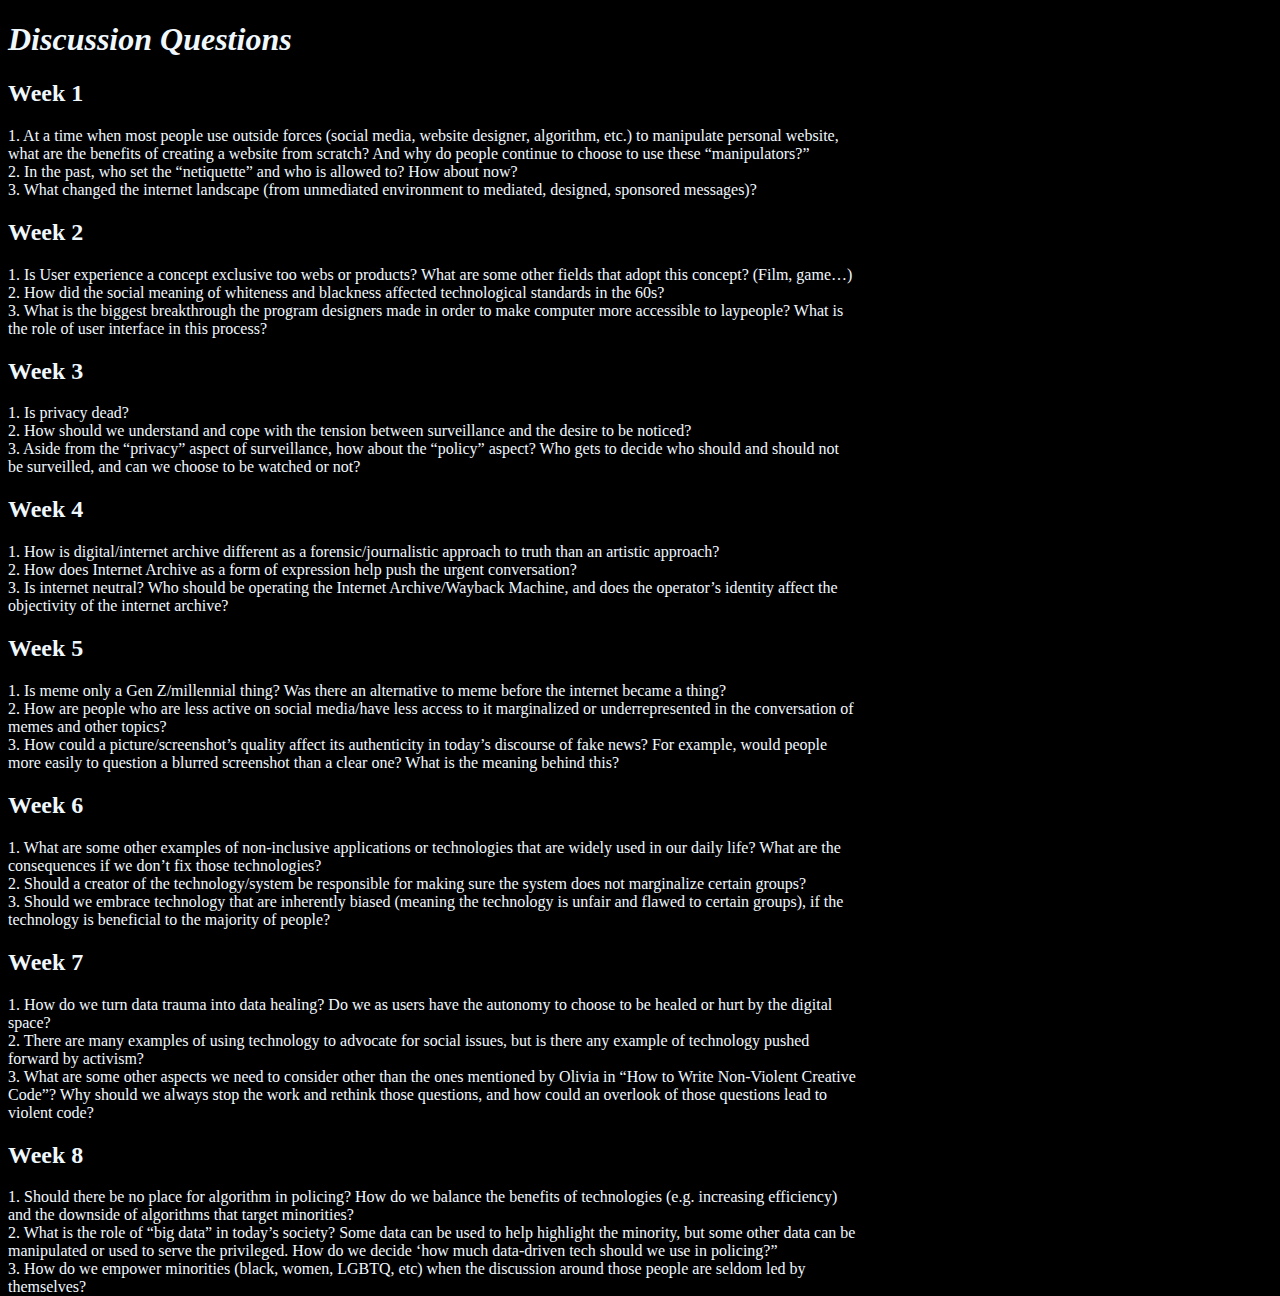
<file: discussion.html>
<!DOCTYPE html>
<html>

<head>
    <title>Reading</title>
    <meta charset="utf-8" />
    <link rel="stylesheet" href="discussion.css" type="text/css"/>
</head>

<body>
  <div>
    <h1 class="big">Discussion Questions</h1>
    
  </div>

    

  <div class="main">
      <h2>Week 1</h2>
      1. At a time when most people use outside forces (social media, website designer, algorithm, etc.) to manipulate personal website, what are the benefits of creating a website from scratch? And why do people continue to choose to use these “manipulators?”<br>
2. In the past, who set the “netiquette” and who is allowed to? How about now?<br>
3. What changed the internet landscape (from unmediated environment to mediated, designed, sponsored messages)?

      <h2>Week 2</h2>
      
      1. Is User experience a concept exclusive too webs or products? What are some other fields that adopt this concept? (Film, game…)<br>
2. How did the social meaning of whiteness and blackness affected technological standards in the 60s?<br>
3. What is the biggest breakthrough the program designers made in order to make computer more accessible to laypeople? What is the role of user interface in this process?

      <h2>Week 3</h2>
      1. Is privacy dead? <br>
2. How should we understand and cope with the tension between surveillance and the desire to be noticed?<br>
3. Aside from the “privacy” aspect of surveillance, how about the “policy” aspect? Who gets to decide who should and should not be surveilled, and can we choose to be watched or not?
      
       <h2>Week 4</h2>
      1. How is digital/internet archive different as a forensic/journalistic approach to truth than an artistic approach? <br>
2. How does Internet Archive as a form of expression help push the urgent conversation?<br>
3. Is internet neutral? Who should be operating the Internet Archive/Wayback Machine, and does the operator’s identity affect the objectivity of the internet archive?

       <h2>Week 5</h2>
      1. Is meme only a Gen Z/millennial thing? Was there an alternative to meme before the internet became a thing?<br>
2. How are people who are less active on social media/have less access to it marginalized or underrepresented in the conversation of memes and other topics?<br>
3. How could a picture/screenshot’s quality affect its authenticity in today’s discourse of fake news? For example, would people more easily to question a blurred screenshot than a clear one? What is the meaning behind this?
      
      <h2>Week 6</h2>
     1. What are some other examples of non-inclusive applications or technologies that are widely used in our daily life? What are the consequences if we don’t fix those technologies?<br>
2. Should a creator of the technology/system be responsible for making sure the system does not marginalize certain groups?<br>
3. Should we embrace technology that are inherently biased (meaning the technology is unfair and flawed to certain groups), if the technology is beneficial to the majority of people?
      
      <h2>Week 7</h2>
    1. How do we turn data trauma into data healing? Do we as users have the autonomy to choose to be healed or hurt by the digital space? <br>
2. There are many examples of using technology to advocate for social issues, but is there any example of technology pushed forward by activism?<br>
3. What are some other aspects we need to consider other than the ones mentioned by Olivia in “How to Write Non-Violent Creative Code”? Why should we always stop the work and rethink those questions, and how could an overlook of those questions lead to violent code?
      
      
      <h2>Week 8</h2>
      1. Should there be no place for algorithm in policing? How do we balance the benefits of technologies (e.g. increasing efficiency) and the downside of algorithms that target minorities?<br>
2. What is the role of “big data” in today’s society? Some data can be used to help highlight the minority, but some other data can be manipulated or used to serve the privileged. How do we decide ‘how much data-driven tech should we use in policing?”<br>
3. How do we empower minorities (black, women, LGBTQ, etc) when the discussion around those people are seldom led by themselves?
      
      
  </div>
</body>
</html>
</file>
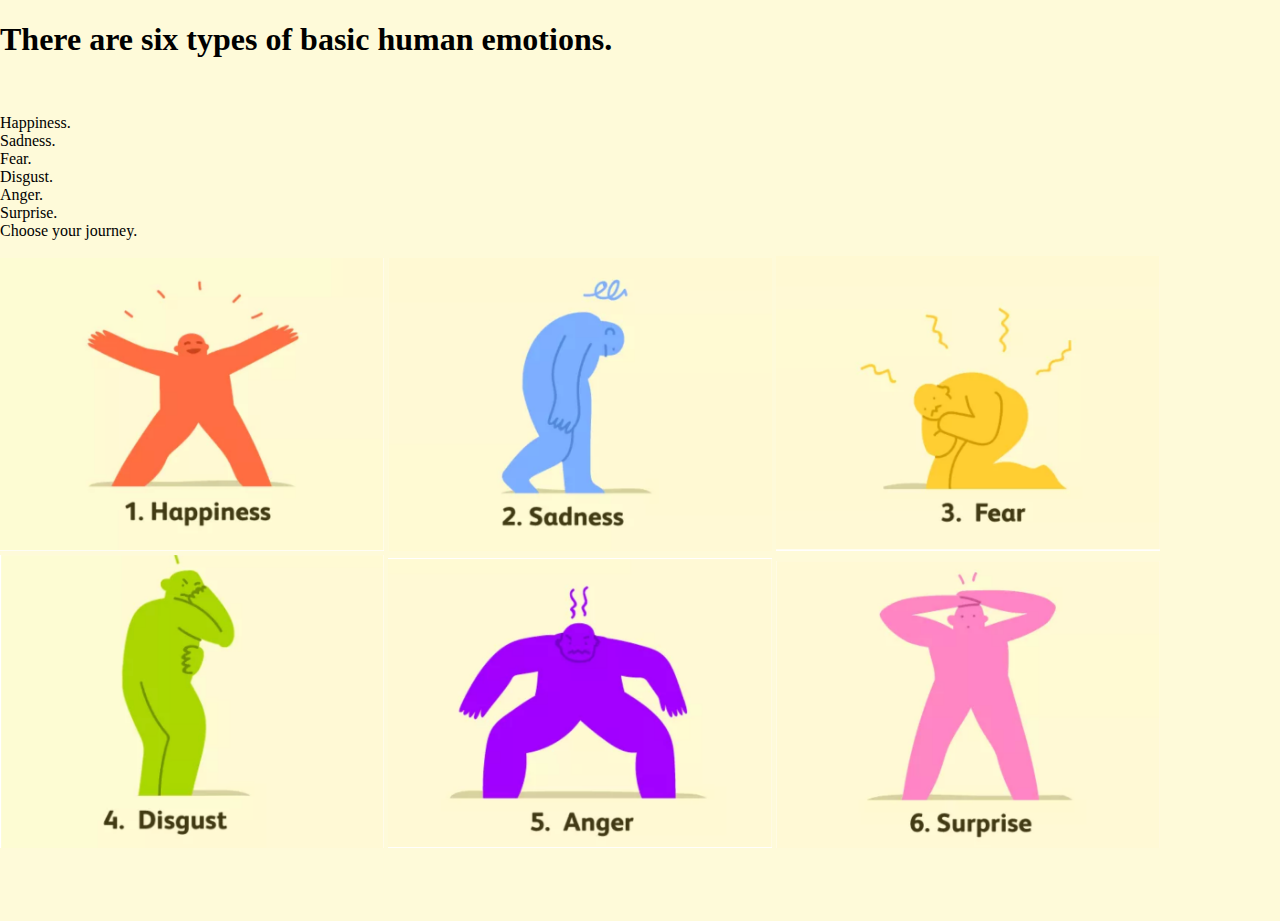
<file: project-1/page-1.html>
<!DOCTYPE html>
<html>
  <head>
    <title>Page 1</title>
    <link href="page-1.css" type="text/css" rel="stylesheet">
  </head>
  <body>
      <h1>There are six types of basic human emotions.</h1>
      <br>
      <p>Happiness. <br>
          Sadness. <br>
          Fear. <br>
          Disgust. <br>
          Anger. <br>
          Surprise.<br>
      Choose your journey.</p>
      
      <a href="page-2.html"><img class="a" src="asset/happiness.png"></a> 
      <a href="page-3.html"><img class= "b" src="asset/sadness.png"></a>
      <a href="page-5.html"><img class="c" src="asset/fear.png"></a>
      <a href=""><img class="d" src="asset/disgust.png"></a>
      <a href="page-4.html"><img class="d" src="asset/anger.png"></a>
      <a href=""><img class="f"src="asset/surprise.png"></a>
      

    <br>

  

  </body>
</html>
</file>
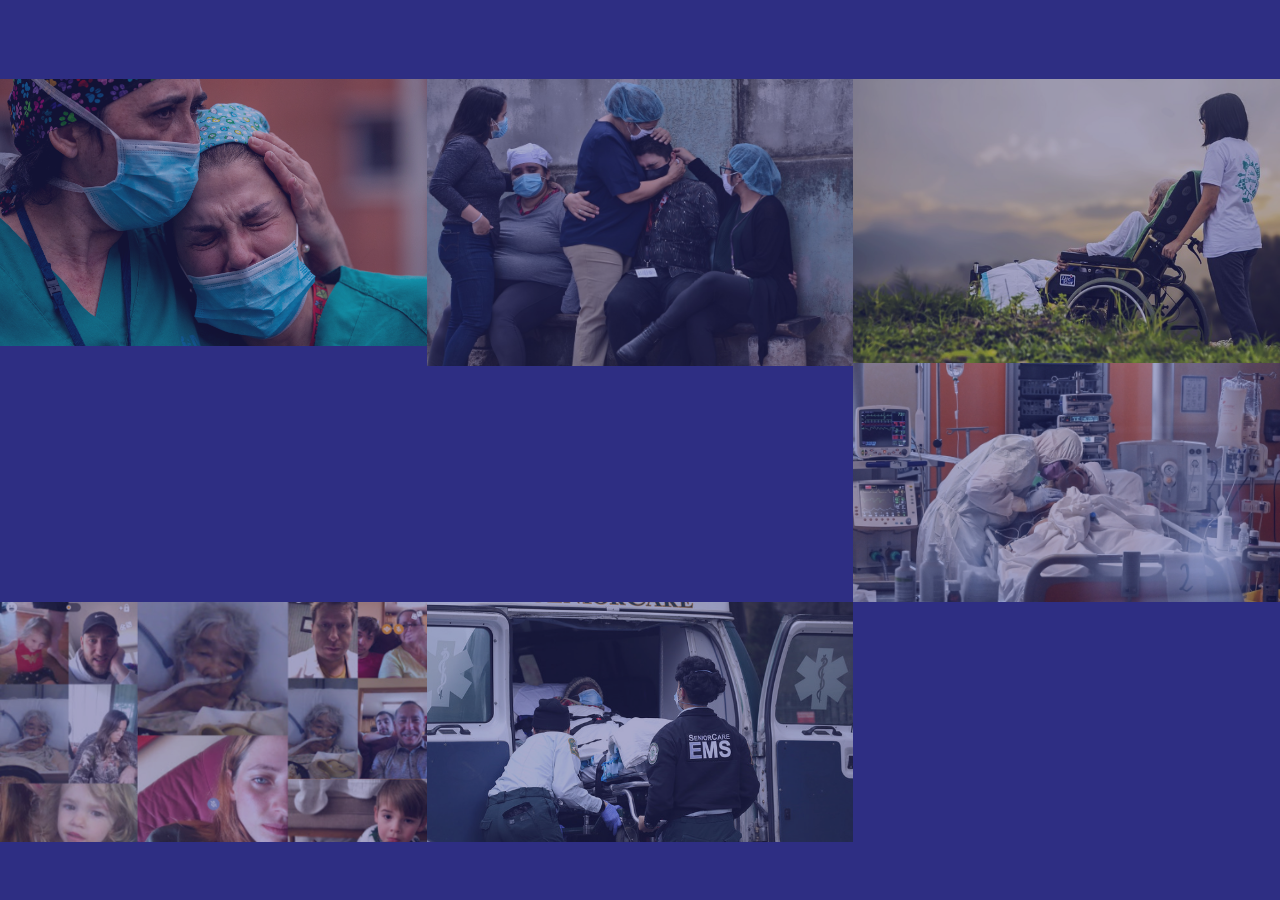
<file: project-1/page-3.html>
<!DOCTYPE html>
<html>
  <head>
    <title>Sadness</title>
      <link href="page-3.css" type="text/css" rel="stylesheet">
  </head>
  <body>
    
    <br>
      <div class="container">
     <a href="page-4.html"><img src="asset/sad7.jpg" class="column" alt="hospitalize" class="image"></a>
    <a href="page-4.html"><img src="asset/sad6.jpg" class="column"  class="image"></a>
          <a href="page-4.html"><img src="asset/sad3.jpg" class="column" alt="hospitalize" class="image"></a>
          <a href="page-4.html"><img src="asset/sad4.jpg" class="column" alt="hospitalize" class="image"></a>
          <a href="page-4.html"><img src="asset/sad5.jpg" class="column" class="image"></a>
          
          <a href="page-4.html"><img src="asset/sadness.jpg" class="column" class="image"></a>
  <div class="overlay">
    <div class="text"> Angels are dying <br>
        through the eyes of the beloved<br>
        and with the heart of the sorrow. <br><br><br>
        Where is the <br><a href="page-2.html">happiness</a> <br>
     <a href="page-4.html">anger</a> <br>
        <a href="page-5.html">fear?</a> 
              
          <br><br><br><br><br><br><br>
        
        
    Enter <a href="page-6.html">The Void.</a>
        
      </div>

        
      </div>
      
          </div>
          
        
  </body>
</html>
</file>
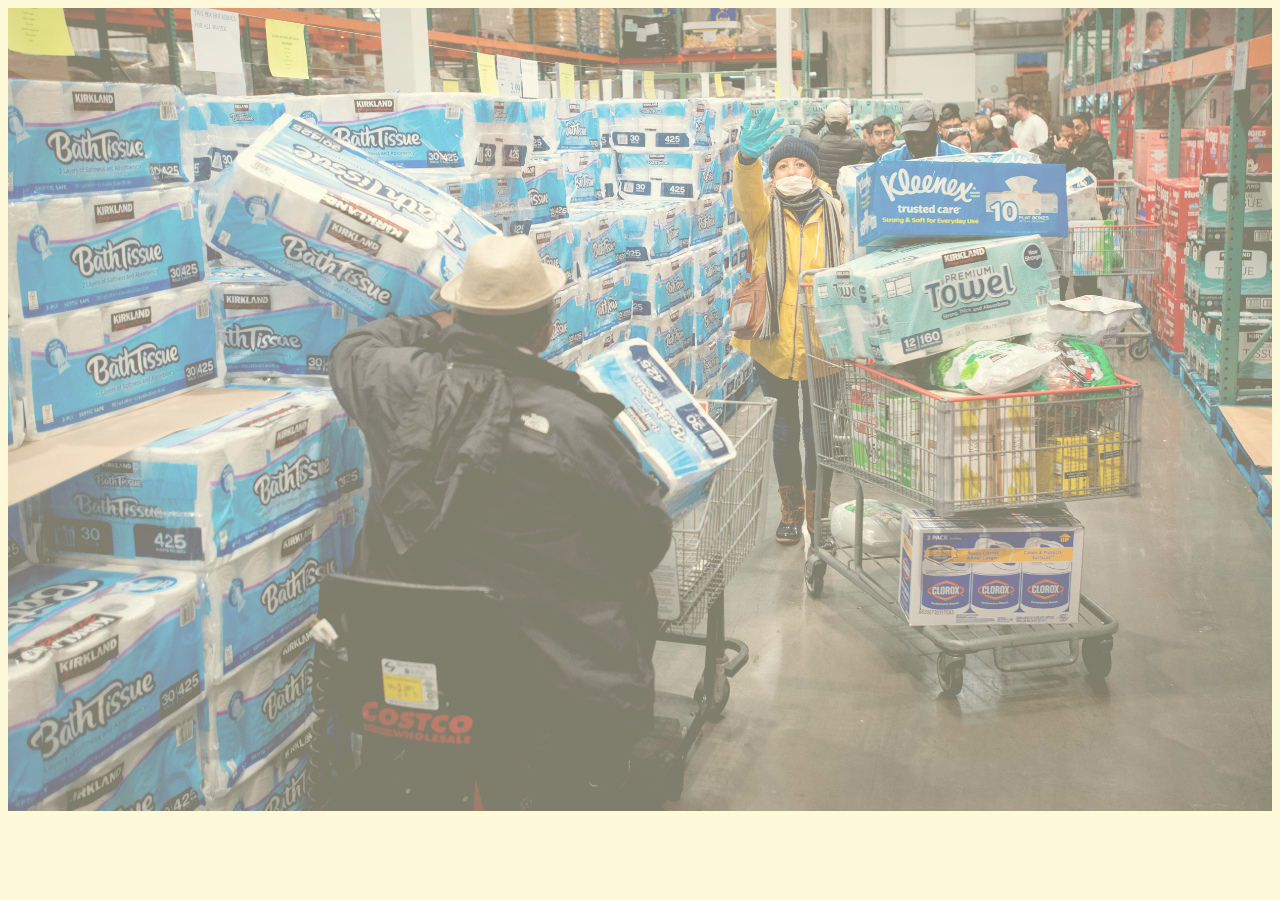
<file: project-1/page-5.html>
<!DOCTYPE html>
<html>
  <head>
    <title>Anger</title>
    <link href="page-5.css" type="text/css" rel="stylesheet">

  </head>
  <body>
     
      <div class="container">
     <a href="sadness.html"><img src="asset/fear3.jpg" class="image"></a>
  <div class="overlay">
    <div class="text"> Fear is the prequel of desperateness. <br>Everyone is sefish. Everyone is in fear.<br>
    LIVE. SURVIVE. LIVE. SURVIVE. <br>LIVELIVELIVELIVELIVELIVELIVELIVELIVELIVELIVELIVELIVELIVELIVELIVELIVELIVELIVELIVElIVELIVELIVE<br>
    SURVIVESURVIVESURVIVESURVIVESURVIVESURVIVESURVIVESURVIVESURVIVESURVIVESURVIVESURVIVESURVIVE<br><br><br>
    
        I <a href="surprise.html">would've never imagined </a>the situation to be so serious.
    I miss the days when we were <a href="happiness.html">hopeful.</a> <a href="sadness.html">in sorrow.</a> <a href="page-4.html">in anger.</a> 
        <br><br><br><br><br><br><br>
        
        
    Enter <a href="page-6.html">The Void.</a>
</div>
  </body>
</html>
</file>
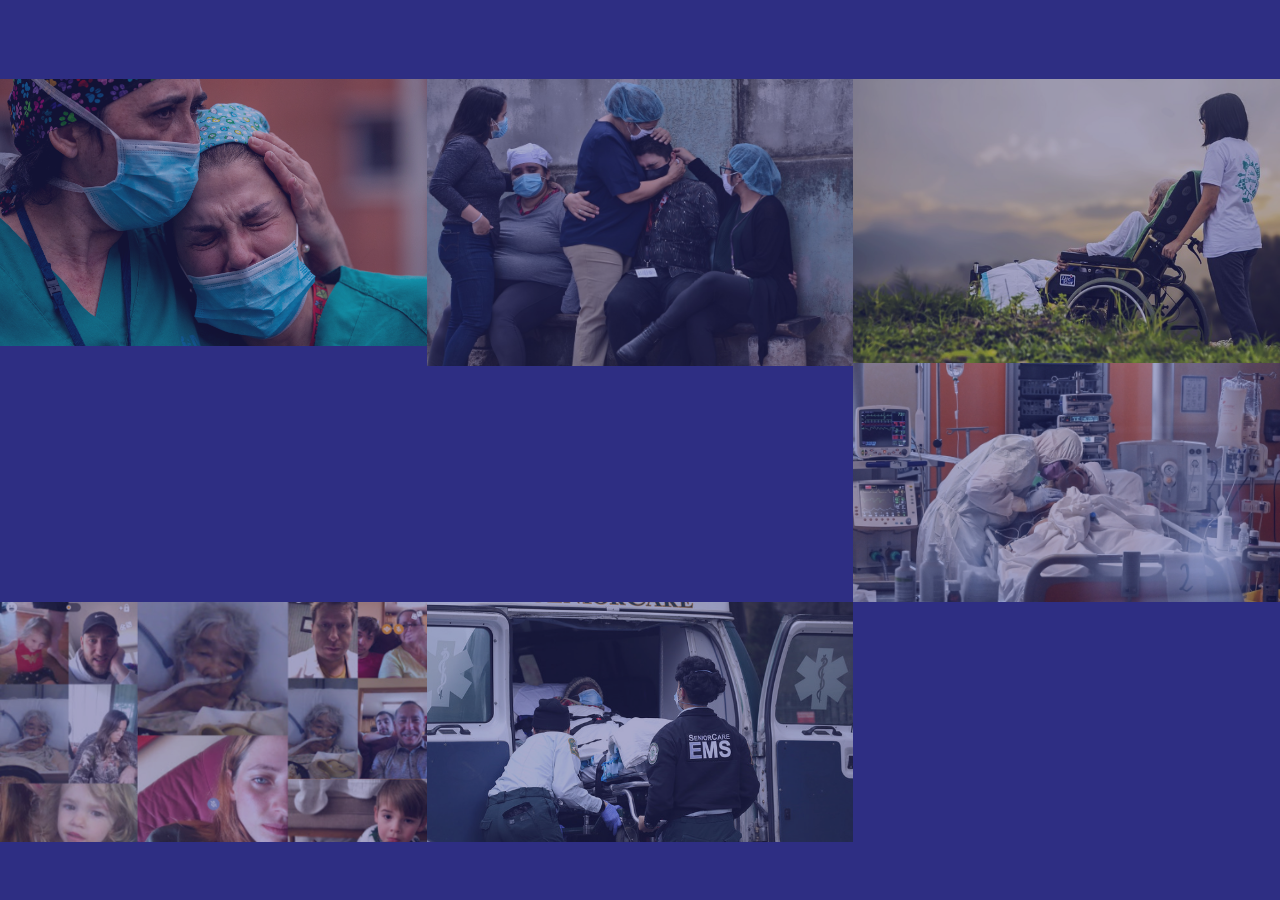
<file: project-1/sadness.html>
<!DOCTYPE html>
<html>
  <head>
    <title>Sadness</title>
      <link href="sadness.css" type="text/css" rel="stylesheet">
  </head>
  <body>
    
    <br>
      <div class="container">
     <a href="page-4.html"><img src="asset/sad7.jpg" class="column" alt="hospitalize" class="image"></a>
    <a href="page-4.html"><img src="asset/sad6.jpg" class="column"  class="image"></a>
          <a href="page-4.html"><img src="asset/sad3.jpg" class="column" alt="hospitalize" class="image"></a>
          <a href="page-4.html"><img src="asset/sad4.jpg" class="column" alt="hospitalize" class="image"></a>
          <a href="page-4.html"><img src="asset/sad5.jpg" class="column" class="image"></a>
          
          <a href="page-4.html"><img src="asset/sadness.jpg" class="column" class="image"></a>
  <div class="overlay">
    <div class="text"> Angels are dying <br>
        through the eyes of the beloved<br>
        and with the heart of the sorrow. <br><br><br>
        Where is the <br><a href="happiness.html">happiness</a> <br>
     <a href="page-4.html">anger</a> <br>
        <a href="page-5.html">fear?</a> 
              
          <br><br><br><br><br><br><br>
        
        
    Enter <a href="page-6.html">The Void.</a>
        
      </div>

        
      </div>
      
          </div>
          
        
  </body>
</html>
</file>
<file: discussion.css>
body{
    background-image: url('http://miriadna.com/desctopwalls/images/max/Through-violet-forest.jpg');
    background-size: cover;
    background-color: black;
        
    height: 100vh;

}

body{
    font-family: fantasy;
    color: aliceblue;

    
}

a{
    color:beige;
    background-color: cadetblue;
}

.big{
    font-style: oblique;
}

.main{
    width: 850px;
}
</file>
<file: project-1/page-1.css>
html {
    background: #FEFAD9;
}


.a, .b, .c, .d, .e, .f{
    width:30%;
    height:auto;
}


body{
    background-image: url('https://i2.cdn.turner.com/cnn/2014/images/08/15/stumblers_2.gif');
    background-size: cover;
    
    
    
    height: 100vh;
    padding:0;
    margin:0;
}
</file>
<file: project-1/page-3.css>
body{
    background-image: url('https://i.pinimg.com/originals/29/9d/7c/299d7cccb5263b70e10aa312a8c41cc6.gif');
    background-size: cover;
    
    
    height: 100vh;
    padding:0;
    margin:0;
    font-family: fantasy;
    font-size: 30px;
}


html {
    background: #2E2E83;
}

.container {
  position: relative;
  width: 100%;
height: auto;
    padding-top: 0;
    padding-left: 0;
    padding-right: 0;
    margin-top: 45px;
    

}

img {
display:block;
opacity: 0.6;




}

.column {
  float: left;
  width: 33.33%;
    max-height: 295px;
}

.container::after {
  content: "";
  clear: both;
  display: table;
}


.overlay {
  position: absolute;
  top: 0;
  bottom: 0;
  left: 0;
  right: 0;
  height: 100%;
  width: 100%;
  opacity: 0;
  transition: 1s ease;
  background-color: #F8F8FF;
}

.container:hover .overlay {
  opacity: 0.6;
}

.text {
  color: white;
  font-size: 20px;
  position: absolute;
  top: 50%;
  left: 50%;
  transform: translate(-50%, -50%);
  -ms-transform: translate(-50%, -50%);
    color: #03031A;
}
</file>
<file: project-1/page-5.css>
html {
    background: #FEFAD9;
}

.container {
  position: relative;
  width: 100%;
    height: auto;


}

.image {
display:block;
opacity: 0.5;
max-width: 100%;
    height: auto;
    margin-left: auto;
    margin-right: auto;


}



.overlay {
  position: absolute;
  top: 0;
  bottom: 0;
  left: 0;
  right: 0;
  height: 100%;
  width: 100%;
  opacity: 0;
  transition: 1s ease;
  background-color: #D20F15;
}

.container:hover .overlay {
  opacity: 0.6;
}

.text {
  color: white;
  font-size: 20px;
  position: absolute;
  top: 50%;
  left: 50%;
  transform: translate(-50%, -50%);
  -ms-transform: translate(-50%, -50%);
}

a{
    background-color: darkorange;
}
</file>
<file: project-1/sadness.css>
body{
    background-image: url('https://i.pinimg.com/originals/29/9d/7c/299d7cccb5263b70e10aa312a8c41cc6.gif');
    background-size: cover;
    
    
    height: 100vh;
    padding:0;
    margin:0;
    font-family: fantasy;
    font-size: 30px;
}


html {
    background: #2E2E83;
}

.container {
  position: relative;
  width: 100%;
height: auto;
    padding-top: 0;
    padding-left: 0;
    padding-right: 0;
    margin-top: 45px;
    

}

img {
display:block;
opacity: 0.6;




}

.column {
  float: left;
  width: 33.33%;
    max-height: 295px;
}

.container::after {
  content: "";
  clear: both;
  display: table;
}


.overlay {
  position: absolute;
  top: 0;
  bottom: 0;
  left: 0;
  right: 0;
  height: 100%;
  width: 100%;
  opacity: 0;
  transition: 1s ease;
  background-color: #F8F8FF;
}

.container:hover .overlay {
  opacity: 0.6;
}

.text {
  color: white;
  font-size: 20px;
  position: absolute;
  top: 50%;
  left: 50%;
  transform: translate(-50%, -50%);
  -ms-transform: translate(-50%, -50%);
    color: #03031A;
}
</file>
